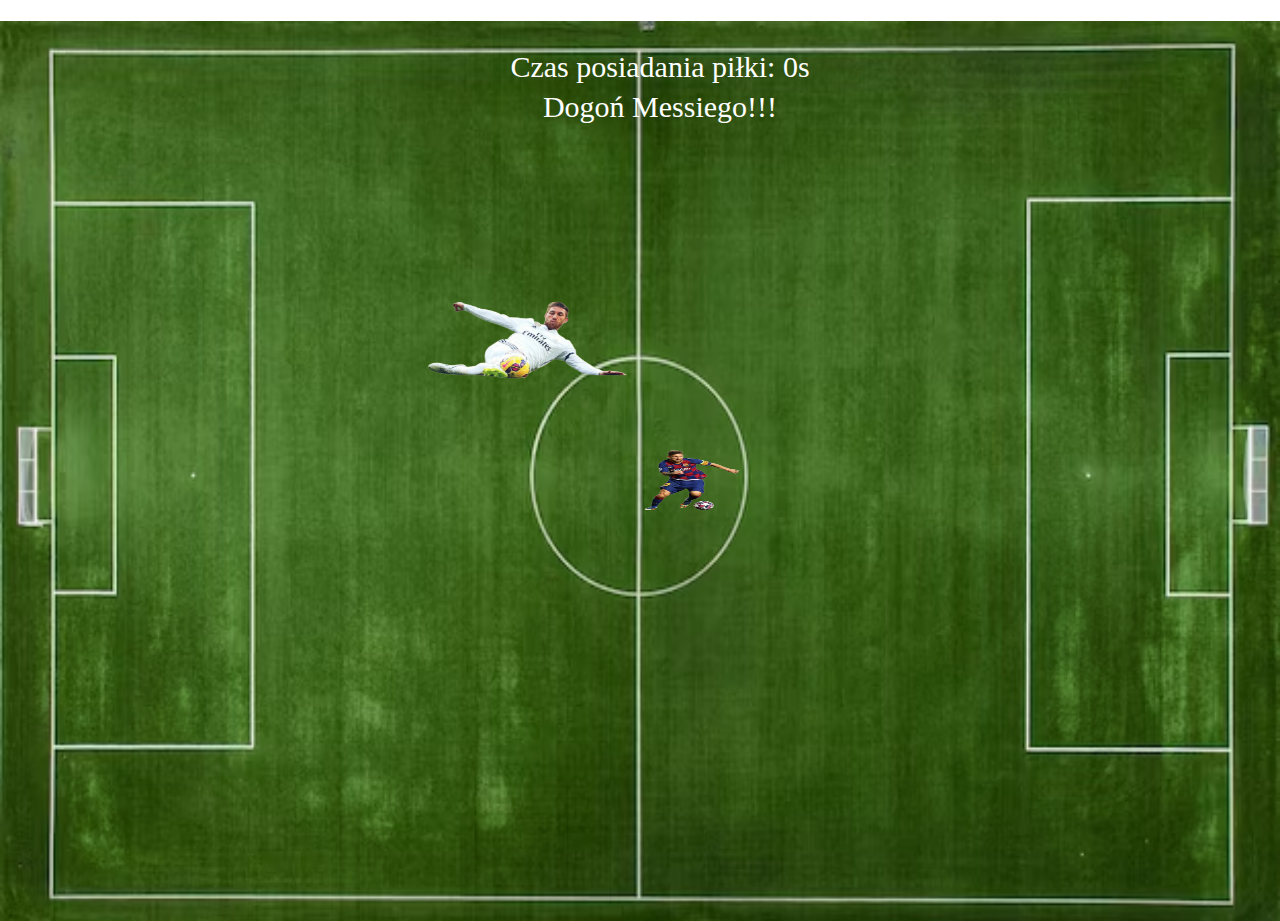
<file: index.html>
<!DOCTYPE html>
<html lang="en">
<head>
    <meta charset="UTF-8">
    <meta name="viewport" content="width=device-width, initial-scale=1.0">
    <link rel="stylesheet" href="style.css">
    <title>Strzlanie gola</title>
    <style>
        #collisionTimer {
            position: absolute;
            top: 40px;
            text-align: center;
            width: 100%;
            padding: 10px 20px;
            font-size: 30px;
            color: white;
        }
        #instruction {
            position: absolute;
            text-align: center;
            top: 90px; 
            left: 20px;
            width: 100%;
            font-size: 30px;
            color: white; 
        }
    </style>
</head>
<body>
    <img id="grass" src="boisko.jpg" alt="boisko" style="position:absolute; width:100%; height:100%;">
    <img id="attacker" src="pilka.png" alt="attacker">
    <img id="defender" src="Ramos.png" alt="defender">
    <h1>Złap Messiego</h1>
  
    <div id="collisionTimer">Czas posiadania piłki: 0s</div>
    <div id="instruction">Dogoń Messiego!!!</div> 

    <script>
        let attackerX = window.innerWidth / 2;
        let attackerY = window.innerHeight / 2;
        const attacker = document.getElementById('attacker');

        let defenderX = window.innerWidth / 3;
        let defenderY = window.innerHeight / 3; 
        const defender = document.getElementById('defender');

        let gameActive = true; 
        let lastCollisionTime = Date.now(); 
        let collisionTimer;

        const collisionTimerDisplay = document.getElementById('collisionTimer');

        function updateAttackerPosition() {
            attacker.style.left = attackerX + 'px';
            attacker.style.top = attackerY + 'px';
        }

        function updateDefenderPosition() {
            defender.style.left = defenderX + 'px';
            defender.style.top = defenderY + 'px';
        }

        function startTimer() {
            collisionTimer = setInterval(() => {
                const secondsSinceLastCollision = Math.floor((Date.now() - lastCollisionTime) / 1000);
                collisionTimerDisplay.textContent = `Czas posiadania piłki: ${secondsSinceLastCollision}s`;
            }, 1000);
        }

        function resetGame() {
            attackerX = window.innerWidth / 2;
            attackerY = window.innerHeight / 2;
            defenderX = window.innerWidth / 3;
            defenderY = window.innerHeight / 3;
            gameActive = true;
            lastCollisionTime = Date.now();
            updateAttackerPosition();
            updateDefenderPosition();
            collisionTimerDisplay.textContent = `Czas posiadania piłki: 0s`;
            clearInterval(collisionTimer);
            startTimer(); 
        }

        document.addEventListener('keydown', function(event) {
            if (!gameActive) return; 
            const step = 15;
            const step1 = 10;

            switch (event.key) {
                case 'ArrowUp':
                    attackerY = Math.max(0, attackerY - step); 
                    break;
                case 'ArrowDown':
                    attackerY = Math.min(window.innerHeight - 50, attackerY + step); 
                    break;
                case 'ArrowLeft':
                    attackerX = Math.max(0, attackerX - step);
                    attacker.style.transform = "scaleX(-1)"; 
                    break;
                case 'ArrowRight':
                    attackerX = Math.min(window.innerWidth - 50, attackerX + step);
                    attacker.style.transform = "scaleX(1)"; 
                    break;
            }

            switch (event.key) {
                case 'w':
                case 'W':
                    defenderY = Math.max(0, defenderY - step1);
                    break;
                case 's':
                case 'S':
                    defenderY = Math.min(window.innerHeight - 50, defenderY + step1);
                    break;
                case 'a':
                case 'A':
                    defenderX = Math.max(0, defenderX - step1);
                    defender.style.transform = "scaleX(-1)"; 
                    break;
                case 'd':
                case 'D':
                    defenderX = Math.min(window.innerWidth - 50, defenderX + step1);
                    defender.style.transform = "scaleX(1)"; 
                    break;
            }

            updateAttackerPosition();
            updateDefenderPosition();
            checkCollision();
        });

        function checkCollision() {
            const attackerRect = attacker.getBoundingClientRect();
            const defenderRect = defender.getBoundingClientRect();

            if (
                attackerRect.x < defenderRect.x + defenderRect.width &&
                attackerRect.x + attackerRect.width > defenderRect.x &&
                attackerRect.y < defenderRect.y + defenderRect.height &&
                attackerRect.y + attackerRect.height > defenderRect.y
            ) {
                endGame();
            }
        }

        function endGame() {
            gameActive = false; 
            lastCollisionTime = Date.now();
            alert("Brawo, doginiłeś pchłe!"); 
            resetGame();
        }

        resetGame();
    </script>
</body>
</html>
</file>
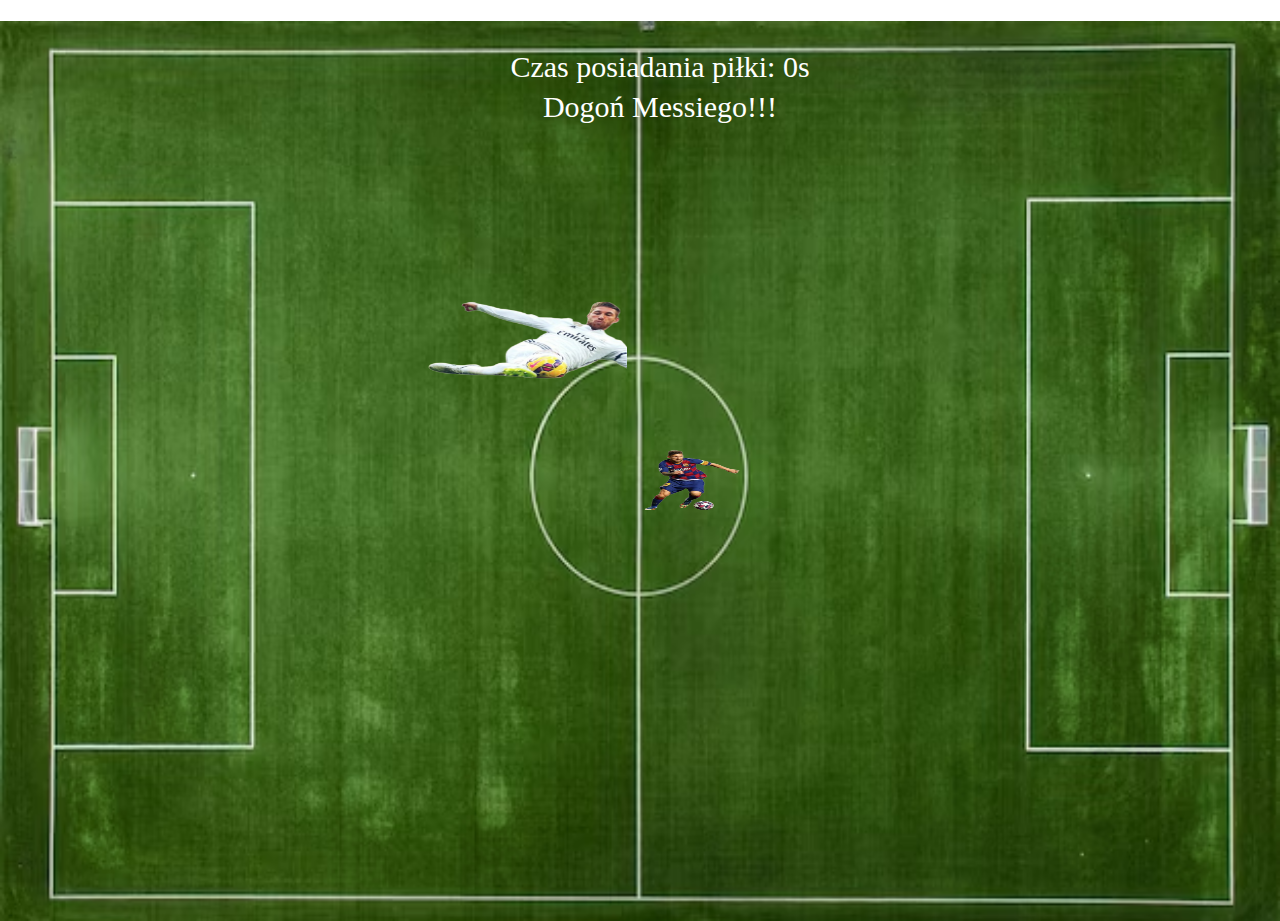
<file: PoruszaniePilka2-main/PoruszaniePilka2-main/index.html>
<!DOCTYPE html>
<html lang="en">
<head>
    <meta charset="UTF-8">
    <meta name="viewport" content="width=device-width, initial-scale=1.0">
    <link rel="stylesheet" href="style.css">
    <title>Strzlanie gola</title>
    <style>
        #collisionTimer {
            position: absolute;
            top: 40px;
            text-align: center;
            width: 100%;
            padding: 10px 20px;
            font-size: 30px;
            color: white;
        }
        #instruction {
            position: absolute;
            text-align: center;
            top: 90px; 
            left: 20px;
            width: 100%;
            font-size: 30px;
            color: white; 
        }
    </style>
</head>
<body>
    <img id="grass" src="boisko.jpg" alt="boisko" style="position:absolute; width:100%; height:100%;">
    <img id="attacker" src="pilka.png" alt="attacker">
    <img id="defender" src="Ramos.png" alt="defender">
    <h1>Złap Messiego</h1>
  
    <div id="collisionTimer">Czas posiadania piłki: 0s</div>
    <div id="instruction">Dogoń Messiego!!!</div> 

    <script>
        let attackerX = window.innerWidth / 2;
        let attackerY = window.innerHeight / 2;
        const attacker = document.getElementById('attacker');

        let defenderX = window.innerWidth / 3;
        let defenderY = window.innerHeight / 3; 
        const defender = document.getElementById('defender');

        let gameActive = true; 
        let lastCollisionTime = Date.now(); 
        let collisionTimer;

        const collisionTimerDisplay = document.getElementById('collisionTimer');

        function updateAttackerPosition() {
            attacker.style.left = attackerX + 'px';
            attacker.style.top = attackerY + 'px';
        }

        function updateDefenderPosition() {
            defender.style.left = defenderX + 'px';
            defender.style.top = defenderY + 'px';
        }

        function startTimer() {
            collisionTimer = setInterval(() => {
                const secondsSinceLastCollision = Math.floor((Date.now() - lastCollisionTime) / 1000);
                collisionTimerDisplay.textContent = `Czas posiadania piłki: ${secondsSinceLastCollision}s`;
            }, 1000);
        }

        function resetGame() {
            attackerX = window.innerWidth / 2;
            attackerY = window.innerHeight / 2;
            defenderX = window.innerWidth / 3;
            defenderY = window.innerHeight / 3;
            gameActive = true;
            lastCollisionTime = Date.now();
            updateAttackerPosition();
            updateDefenderPosition();
            collisionTimerDisplay.textContent = `Czas posiadania piłki: 0s`;
            clearInterval(collisionTimer);
            startTimer(); 
        }

        document.addEventListener('keydown', function(event) {
            if (!gameActive) return; 
            const step = 15;
            const step1 = 10;

            switch (event.key) {
                case 'ArrowUp':
                    attackerY = Math.max(0, attackerY - step); 
                    break;
                case 'ArrowDown':
                    attackerY = Math.min(window.innerHeight - 50, attackerY + step); 
                    break;
                case 'ArrowLeft':
                    attackerX = Math.max(0, attackerX - step);
                    attacker.style.transform = "scaleX(-1)"; 
                    break;
                case 'ArrowRight':
                    attackerX = Math.min(window.innerWidth - 50, attackerX + step);
                    attacker.style.transform = "scaleX(1)"; 
                    break;
            }

            switch (event.key) {
                case 'w':
                
                    defenderY = Math.max(0, defenderY - step1);
                    break;
                case 's':
                case 'S':
                    defenderY = Math.min(window.innerHeight - 50, defenderY + step1);
                    break;
                case 'a':
                case 'A':
                    defenderX = Math.max(0, defenderX - step1);
                    defender.style.transform = "scaleX(-1)"; 
                    break;
                case 'd':
                case 'D':
                    defenderX = Math.min(window.innerWidth - 50, defenderX + step1);
                    defender.style.transform = "scaleX(1)"; 
                    break;
            }

            updateAttackerPosition();
            updateDefenderPosition();
            checkCollision();
        });

        function checkCollision() {
            const attackerRect = attacker.getBoundingClientRect();
            const defenderRect = defender.getBoundingClientRect();

            if (
                attackerRect.x < defenderRect.x + defenderRect.width &&
                attackerRect.x + attackerRect.width > defenderRect.x &&
                attackerRect.y < defenderRect.y + defenderRect.height &&
                attackerRect.y + attackerRect.height > defenderRect.y
            ) {
                endGame();
            }
        }

        function endGame() {
            gameActive = false; 
            lastCollisionTime = Date.now();
            alert("Brawo, doginiłeś pchłe!"); 
            resetGame();
        }

        resetGame();
    </script>
</body>
</html>
</file>
<file: style.css>
body {
    margin: 0;
    overflow: hidden; 
}
#attacker {
    position: absolute;
    width: 100px; 
    height: 60px;
}
#grass{
    width: 1980px;
    height: 980px;
}
#defender{
    position: absolute;
    width: 200px; 
    height: 80px;
}
</file>
<file: PoruszaniePilka2-main/PoruszaniePilka2-main/style.css>
body {
    margin: 0;
    overflow: hidden; 
}
#attacker {
    position: absolute;
    width: 100px; 
    height: 60px;
}
#grass{
    width: 1980px;
    height: 980px;
}
#defender{
    position: absolute;
    width: 200px; 
    height: 80px;
}
</file>
